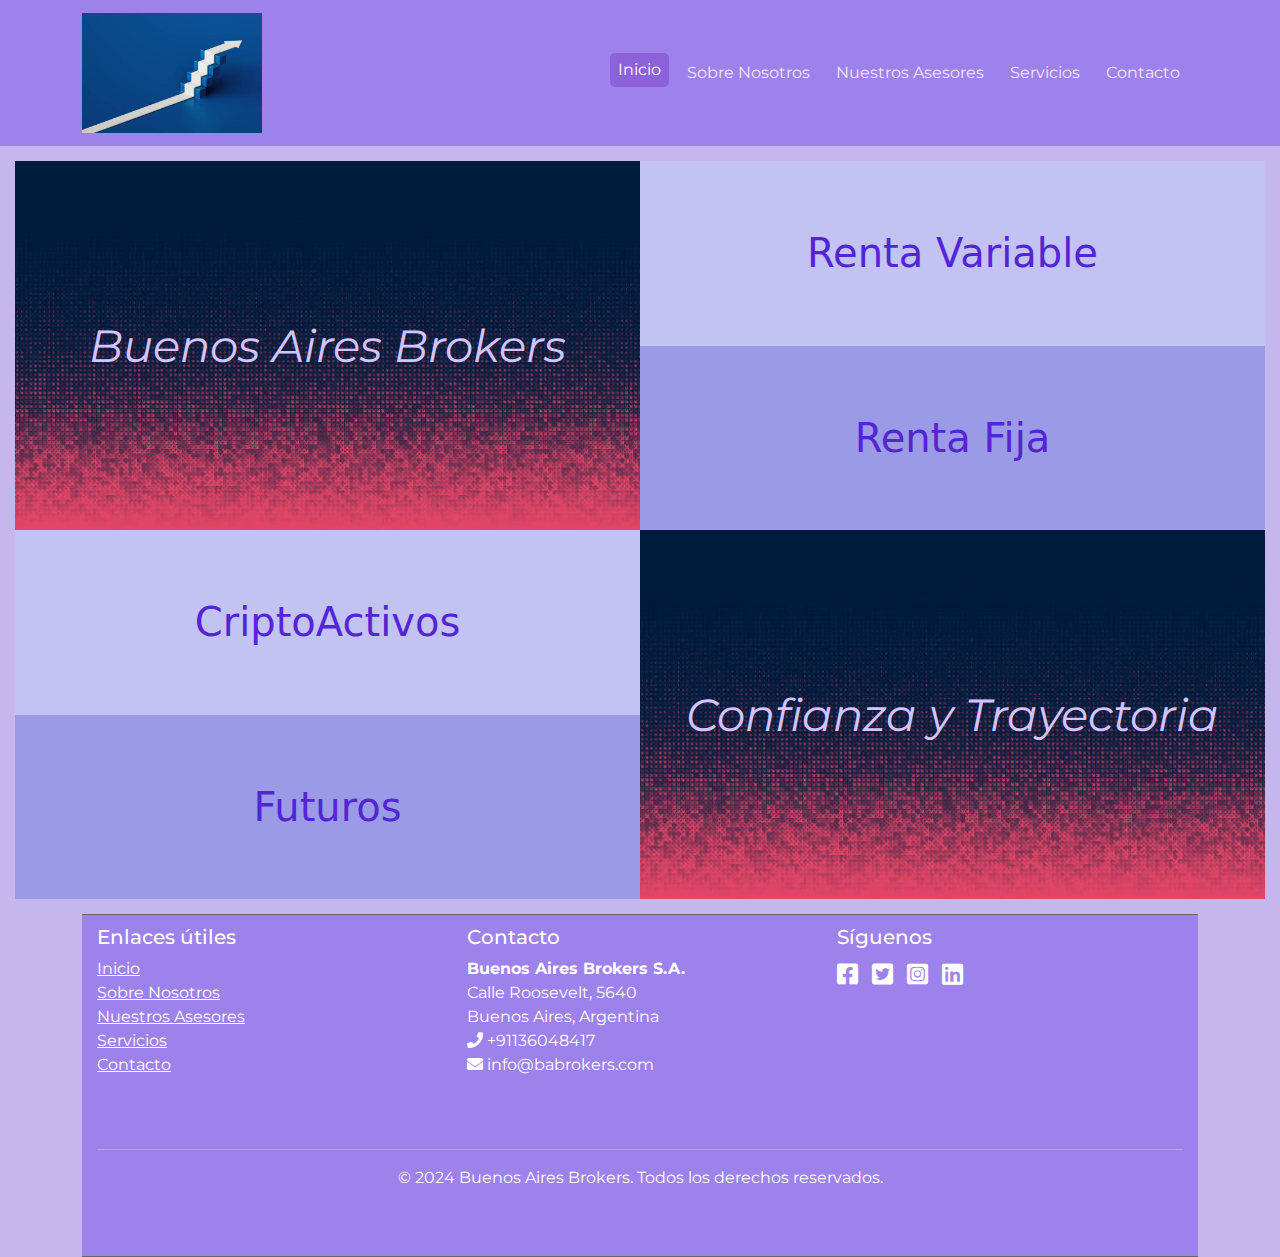
<file: index.html>
<!DOCTYPE html>
<html lang="es">
<head>
    <meta charset="UTF-8">
    <meta name="viewport" content="width=device-width, initial-scale=1.0">

    <meta name="description" content="Buenos Aires Brokers es el broker financiero mas grande y confiable de latinoamerica">
    <meta name="keywords" content="inversiones valores acciones portafolio financiero gestion asesor finanzas">
    <meta name="author" content="Alejandro Mendez Signori">
    <meta property="og:title" content="Buenos aires Brokers" >
    <meta property="og:description" content="Es una empresa de asesoramiento financiero">

    <title>BA Brokers</title>
    <link rel="shortcut icon" href="./images/flecha argentina.jpg" type="image/x-icon">
   
<!-- BOOTSTRAP CSS -->
<link rel="stylesheet" href="https://stackpath.bootstrapcdn.com/bootstrap/4.5.2/css/bootstrap.min.css">
<!-- PARA ICONOS -->
<link rel="stylesheet" href="https://cdnjs.cloudflare.com/ajax/libs/font-awesome/5.15.3/css/all.min.css">

<link rel="stylesheet" href="./scss/estilo.css">

</head>
<body class="fondo">

      <header class="navbar navbar-expand-lg navbar-dark custom-navbar">
          <div class="container">
              <a class="navbar-brand" href="#">
                  <img src="./images/flecha argentina.jpg" alt="Logo" height="120">
              </a>
              <button class="navbar-toggler" type="button" data-bs-toggle="collapse" data-bs-target="#navbarNav" aria-controls="navbarNav" aria-expanded="false" aria-label="Toggle navigation">
                  <span class="navbar-toggler-icon"></span>
              </button>
              <div class="collapse navbar-collapse justify-content-end" id="navbarNav">
                  <ul class="navbar-nav">
                      <li class="nav-item">
                          <a class="nav-link active" aria-current="page" href="index.html">Inicio</a>
                      </li>
                      <li class="nav-item">
                          <a class="nav-link" href="./pages/sobrenosotros.html">Sobre Nosotros</a>
                      </li>
                      <li class="nav-item">
                          <a class="nav-link" href="./pages/nuestrosasesores.html">Nuestros Asesores</a>
                      </li>
                      <li class="nav-item">
                          <a class="nav-link" href="./pages/servicios.html">Servicios</a>
                      </li>
                      <li class="nav-item">
                          <a class="nav-link" href="./pages/contacto.html">Contacto</a>
                      </li>
                  </ul>
              </div>
          </div>
      </header>   

      <main>
        <section>
        <div class="contenedor">
            <div class="caja caja1">Buenos Aires Brokers</div>
            <div class="caja caja2">Renta Variable</div>
            <div class="caja caja3">Renta Fija</div>
            <div class="caja caja4">CriptoActivos</div>
            <div class="caja caja5">Futuros</div>
            <div class="caja caja6">Confianza y Trayectoria</div>
        </div>  
        </section> 
      </main>

<div class="container">
    <footer class="footer">
      <div class="row">
        <div class="col-md-4">
          <h5>Enlaces útiles</h5>
          <ul class="list-unstyled">
            <li><a href="index.html">Inicio</a></li>
            <li><a href="./pages/sobrenosotros.html">Sobre Nosotros</a></li>
            <li><a href="./pages/nuestrosasesores.html">Nuestros Asesores</a></li>
            <li><a href="./pages/servicios.html">Servicios</a></li>
            <li><a href="./pages/contacto.html">Contacto</a></li>
          </ul>
        </div>
        <div class="col-md-4">
          <h5>Contacto</h5>
          <address>
            <strong>Buenos Aires Brokers S.A.</strong><br>
            Calle Roosevelt, 5640<br>
            Buenos Aires, Argentina<br>
            <i class="fas fa-phone"></i> +91136048417<br>
            <i class="fas fa-envelope"></i> info@babrokers.com
          </address>
        </div>
        <div class="col-md-4">
          <h5>Síguenos</h5>
          <div class="social-icons">
            <a href="https://www.facebook.com/tu_pagina" target="_blank"><i class="fab fa-facebook-square"></i></a>
            <a href="https://twitter.com/tu_cuenta" target="_blank"><i class="fab fa-twitter-square"></i></a>
            <a href="https://www.instagram.com/tu_cuenta" target="_blank"><i class="fab fa-instagram-square"></i></a>
            <a href="https://www.linkedin.com/in/tu_perfil" target="_blank"><i class="fab fa-linkedin"></i></a>
          </div>
        </div>
      </div>
      <div class="row">
        <div class="col">
          <hr>
          <p class="text-center">© 2024 Buenos Aires Brokers. Todos los derechos reservados.</p>
        </div>
      </div>
    </footer>
  </div>

  <!-- jQuery y Bootstrap JS -->
  <script src="https://code.jquery.com/jquery-3.5.1.slim.min.js"></script>
  <script src="https://cdn.jsdelivr.net/npm/@popperjs/core@2.5.4/dist/umd/popper.min.js"></script>
  <script src="https://stackpath.bootstrapcdn.com/bootstrap/4.5.2/js/bootstrap.min.js"></script>

<link href="https://cdn.jsdelivr.net/npm/bootstrap@5.3.3/dist/css/bootstrap.min.css" rel="stylesheet" integrity="sha384-QWTKZyjpPEjISv5WaRU9OFeRpok6YctnYmDr5pNlyT2bRjXh0JMhjY6hW+ALEwIH" crossorigin="anonymous">
<script src="https://cdn.jsdelivr.net/npm/bootstrap@5.3.3/dist/js/bootstrap.bundle.min.js" integrity="sha384-YvpcrYf0tY3lHB60NNkmXc5s9fDVZLESaAA55NDzOxhy9GkcIdslK1eN7N6jIeHz" crossorigin="anonymous"></script>
</body>
</html>
</file>
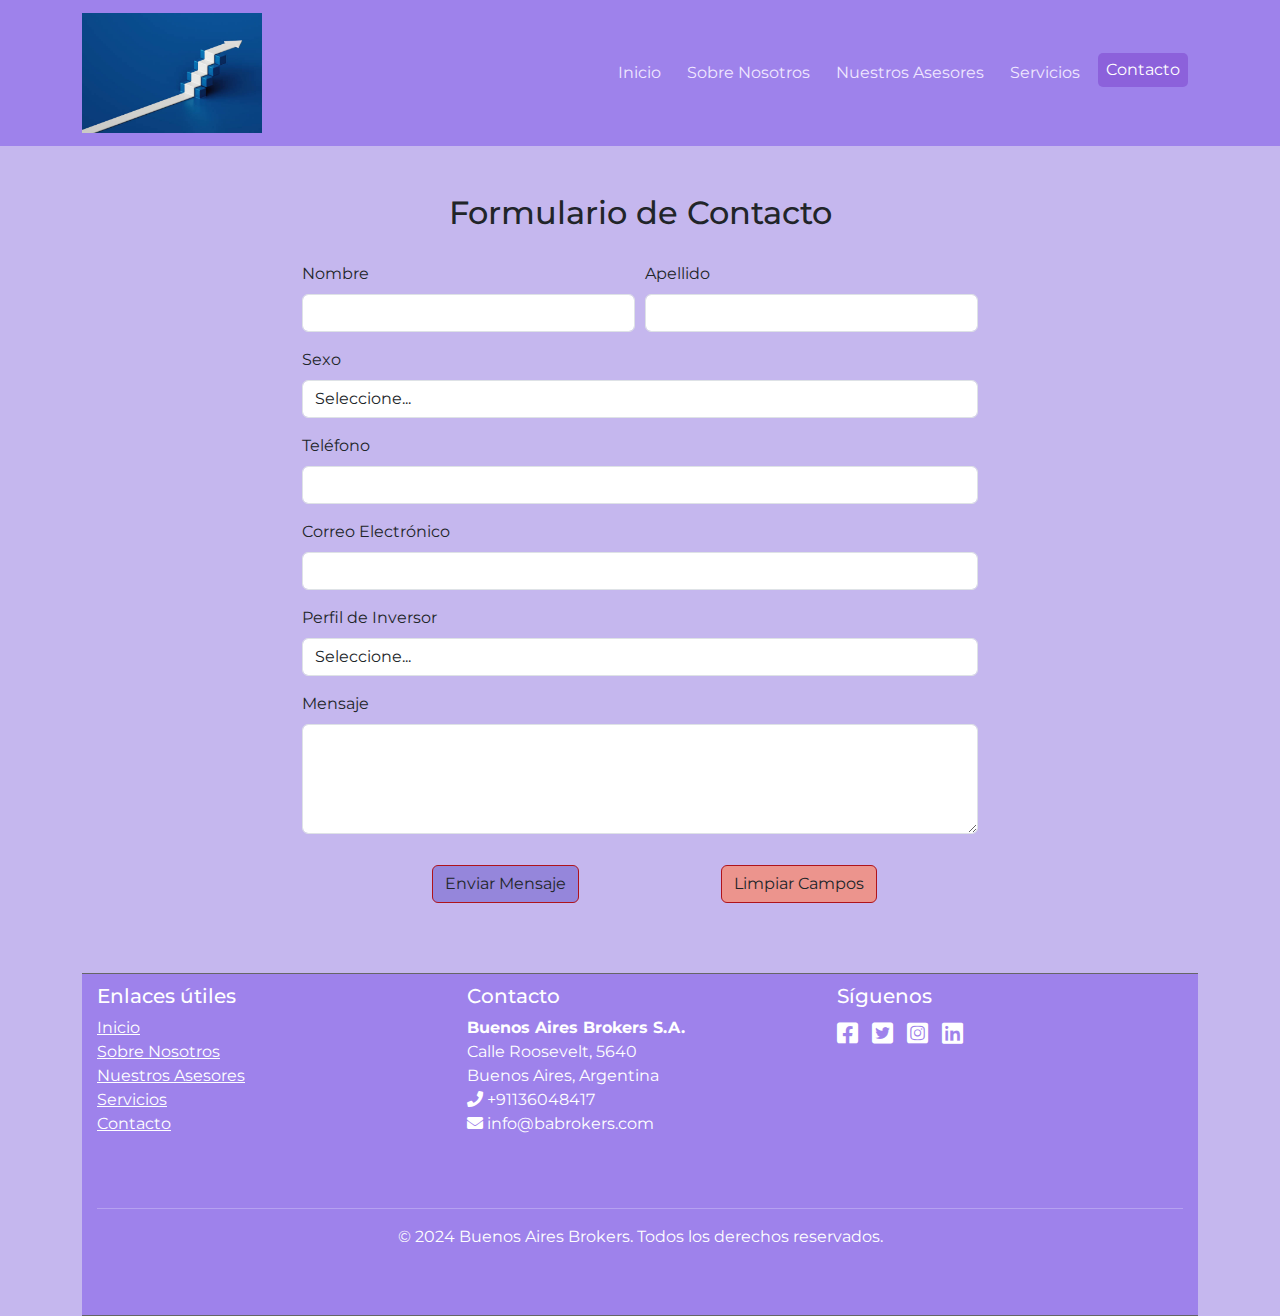
<file: pages/contacto.html>
<!DOCTYPE html>
<html lang="es">
<head>
    <meta charset="UTF-8">
    <meta name="viewport" content="width=device-width, initial-scale=1.0">

    <meta name="description" content="Buenos Aires Brokers es el broker financiero mas grande y confiable de latinoamerica">
    <meta name="keywords" content="contacto inversiones valores acciones portafolio financiero gestion asesor finanzas">
    <meta name="author" content="Alejandro Mendez Signori">
    <meta property="og:title" content="Buenos aires Brokers" >
    <meta property="og:description" content="Es una empresa de asesoramiento financiero">
    
    <title>BA Brokers</title>
    <link rel="shortcut icon" href="./images/flecha argentina.jpg" type="image/x-icon">
  
<!-- BOOTSTRAP CSS -->
<link rel="stylesheet" href="https://stackpath.bootstrapcdn.com/bootstrap/4.5.2/css/bootstrap.min.css">
<!-- PARA ICONOS -->
<link rel="stylesheet" href="https://cdnjs.cloudflare.com/ajax/libs/font-awesome/5.15.3/css/all.min.css">

<link rel="stylesheet" href="../scss/estilo.css">

</head>
<body class="fondo">

      <header class="navbar navbar-expand-lg navbar-dark custom-navbar">
        <div class="container">
          <a class="navbar-brand" href="#">
            <img src="../images/flecha argentina.jpg" alt="Logo" height="120">
          </a>
          <button class="navbar-toggler" type="button" data-bs-toggle="collapse" data-bs-target="#navbarNav" aria-controls="navbarNav" aria-expanded="false" aria-label="Toggle navigation">
            <span class="navbar-toggler-icon"></span>
          </button>
          <div class="collapse navbar-collapse justify-content-end" id="navbarNav">
            <ul class="navbar-nav">
              <li class="nav-item">
                <a class="nav-link" href="../index.html">Inicio</a>
              </li>
              <li class="nav-item">
                <a class="nav-link" href="sobrenosotros.html">Sobre Nosotros</a>
              </li>
              <li class="nav-item">
                <a class="nav-link" href="nuestrosasesores.html">Nuestros Asesores</a>
              </li>
              <li class="nav-item">
                <a class="nav-link" href="servicios.html">Servicios</a>
              </li>
              <li class="nav-item">
                <a class="nav-link active" aria-current="page" href="contacto.html">Contacto</a>
              </li>
            </ul>
          </div>
        </div>
      </header>
           
      <main>
        <div class="container mt-5">
          <div class="row justify-content-center">
              <div class="col-md-8">
                  <h2 class="mb-4 titulo-centrado">Formulario de Contacto</h2>
                  <form action="enviar.php" method="POST">
                      <div class="form-row">
                          <div class="form-group col-md-6">
                              <label for="nombre">Nombre</label>
                              <input type="text" class="form-control" id="nombre" name="nombre" required>
                          </div>
                          <div class="form-group col-md-6">
                              <label for="apellido">Apellido</label>
                              <input type="text" class="form-control" id="apellido" name="apellido" required>
                          </div>
                      </div>
                      <div class="form-group">
                          <label for="sexo">Sexo</label>
                          <select class="form-control" id="sexo" name="sexo" required>
                              <option value="">Seleccione...</option>
                              <option value="masculino">Masculino</option>
                              <option value="femenino">Femenino</option>
                              <option value="otro">Otro</option>
                          </select>
                      </div>
                      <div class="form-group">
                          <label for="telefono">Teléfono</label>
                          <input type="tel" class="form-control" id="telefono" name="telefono" required>
                      </div>
                      <div class="form-group">
                          <label for="email">Correo Electrónico</label>
                          <input type="email" class="form-control" id="email" name="email" required>
                      </div>
                      <div class="form-group">
                          <label for="perfil">Perfil de Inversor</label>
                          <select class="form-control" id="perfil" name="perfil" required>
                              <option value="">Seleccione...</option>
                              <option value="conservador">Conservador</option>
                              <option value="moderado">Moderado</option>
                              <option value="agresivo">Agresivo</option>
                          </select>
                      </div>
                      <div class="form-group">
                          <label for="mensaje">Mensaje</label>
                          <textarea class="form-control" id="mensaje" name="mensaje" rows="4" required></textarea>
                      </div>
                      <button type="submit" class="btn custom-btn-primary mr-2 margin-button">Enviar Mensaje</button>
                      <button type="reset" class="btn custom-btn-secondary margin-button">Limpiar Campos</button>
                  </form>
              </div>
          </div>
        </div>   
      </main>

      <div class="container">
          <footer class="footer">
            <div class="row">
              <div class="col-md-4">
                <h5>Enlaces útiles</h5>
                <ul class="list-unstyled">
                  <li><a href="../index.html">Inicio</a></li>
                  <li><a href="sobrenosotros.html">Sobre Nosotros</a></li>
                  <li><a href="nuestrosasesores.html">Nuestros Asesores</a></li>
                  <li><a href="servicios.html">Servicios</a></li>
                  <li><a href="contacto.html">Contacto</a></li>
                </ul>
              </div>
              <div class="col-md-4">
                <h5>Contacto</h5>
                <address>
                  <strong>Buenos Aires Brokers S.A.</strong><br>
                  Calle Roosevelt, 5640<br>
                  Buenos Aires, Argentina<br>
                  <i class="fas fa-phone"></i> +91136048417<br>
                  <i class="fas fa-envelope"></i> info@babrokers.com
                </address>
              </div>
              <div class="col-md-4">
                <h5>Síguenos</h5>
                <div class="social-icons">
                  <a href="https://www.facebook.com/tu_pagina" target="_blank"><i class="fab fa-facebook-square"></i></a>
                  <a href="https://twitter.com/tu_cuenta" target="_blank"><i class="fab fa-twitter-square"></i></a>
                  <a href="https://www.instagram.com/tu_cuenta" target="_blank"><i class="fab fa-instagram-square"></i></a>
                  <a href="https://www.linkedin.com/in/tu_perfil" target="_blank"><i class="fab fa-linkedin"></i></a>
                </div>
              </div>
            </div>
            <div class="row">
              <div class="col">
                <hr>
                <p class="text-center">© 2024 Buenos Aires Brokers. Todos los derechos reservados.</p>
              </div>
            </div>
          </footer>
        </div>

  <!-- jQuery y Bootstrap JS -->
  <script src="https://code.jquery.com/jquery-3.5.1.slim.min.js"></script>
  <script src="https://cdn.jsdelivr.net/npm/@popperjs/core@2.5.4/dist/umd/popper.min.js"></script>
  <script src="https://stackpath.bootstrapcdn.com/bootstrap/4.5.2/js/bootstrap.min.js"></script>

<link href="https://cdn.jsdelivr.net/npm/bootstrap@5.3.3/dist/css/bootstrap.min.css" rel="stylesheet" integrity="sha384-QWTKZyjpPEjISv5WaRU9OFeRpok6YctnYmDr5pNlyT2bRjXh0JMhjY6hW+ALEwIH" crossorigin="anonymous">
<script src="https://cdn.jsdelivr.net/npm/bootstrap@5.3.3/dist/js/bootstrap.bundle.min.js" integrity="sha384-YvpcrYf0tY3lHB60NNkmXc5s9fDVZLESaAA55NDzOxhy9GkcIdslK1eN7N6jIeHz" crossorigin="anonymous"></script>
</body>
</html>
</file>
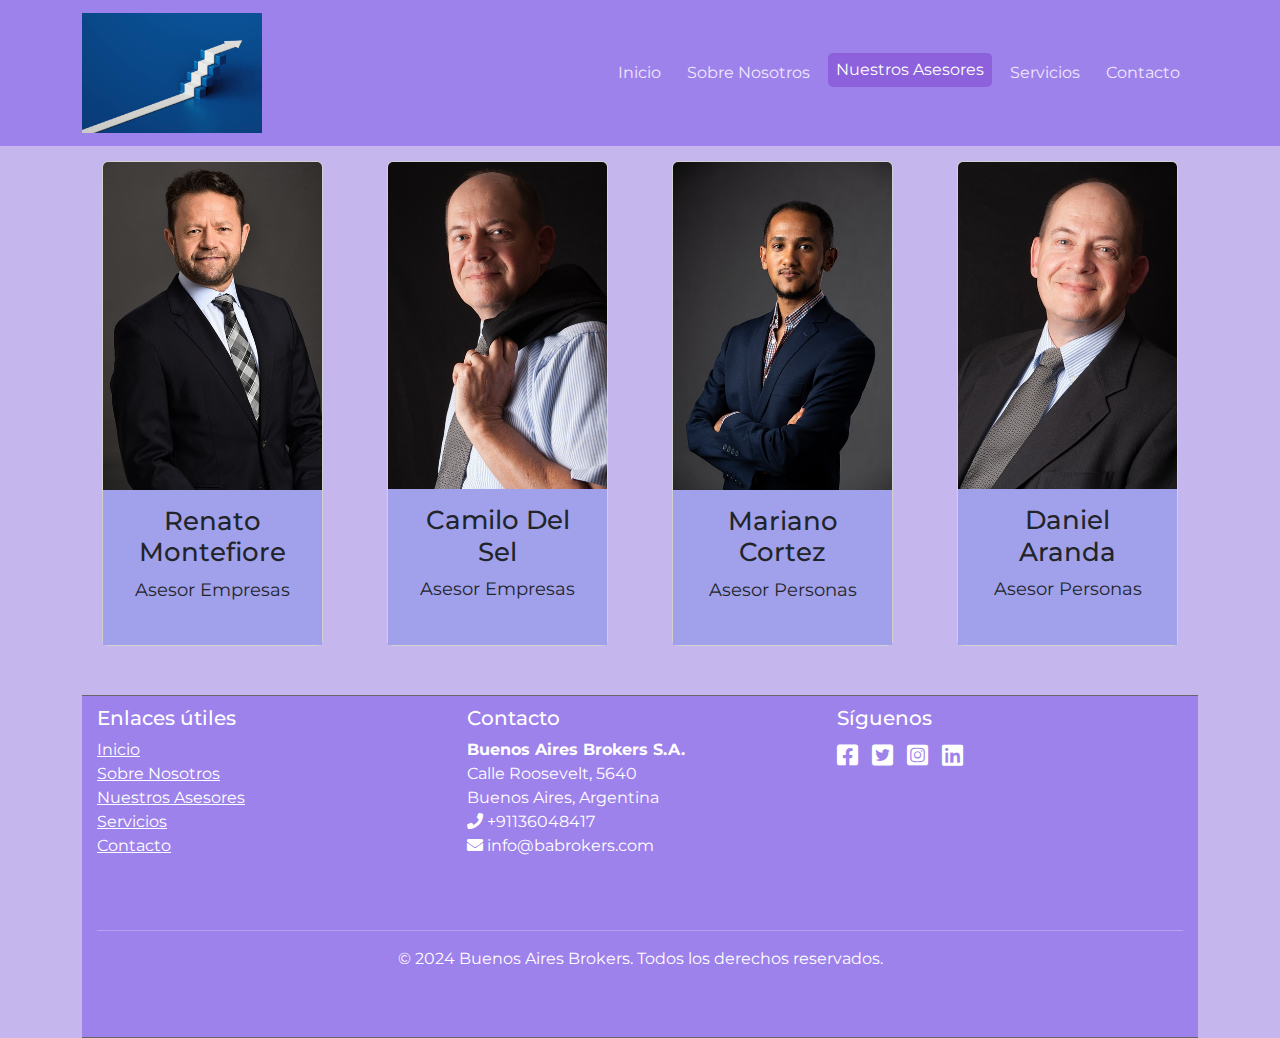
<file: pages/nuestrosasesores.html>
<!DOCTYPE html>
<html lang="es">
<head>
    <meta charset="UTF-8">
    <meta name="viewport" content="width=device-width, initial-scale=1.0">

    <meta name="description" content="Buenos Aires Brokers es el broker financiero mas grande y confiable de latinoamerica">
    <meta name="keywords" content=" asesor inversiones valores acciones portafolio financiero gestion  finanzas">
    <meta name="author" content="Alejandro Mendez Signori">
    <meta property="og:title" content="Buenos aires Brokers" >
    <meta property="og:description" content="Es una empresa de asesoramiento financiero">
    
    <title>BA Brokers</title>
    <link rel="shortcut icon" href="./images/flecha argentina.jpg" type="image/x-icon">
  
<!-- BOOTSTRAP CSS -->
<link rel="stylesheet" href="https://stackpath.bootstrapcdn.com/bootstrap/4.5.2/css/bootstrap.min.css">
<!-- PARA ICONOS -->
<link rel="stylesheet" href="https://cdnjs.cloudflare.com/ajax/libs/font-awesome/5.15.3/css/all.min.css">

<link rel="stylesheet" href="../scss/estilo.css">

</head>

<body class="fondo">

      <header class="navbar navbar-expand-lg navbar-dark custom-navbar">
        <div class="container">
          <a class="navbar-brand" href="#">
            <img src="../images/flecha argentina.jpg" alt="Logo" height="120">
          </a>
          <button class="navbar-toggler" type="button" data-bs-toggle="collapse" data-bs-target="#navbarNav" aria-controls="navbarNav" aria-expanded="false" aria-label="Toggle navigation">
            <span class="navbar-toggler-icon"></span>
          </button>
          <div class="collapse navbar-collapse justify-content-end" id="navbarNav">
            <ul class="navbar-nav">
              <li class="nav-item">
                <a class="nav-link" href="../index.html">Inicio</a>
              </li>
              <li class="nav-item">
                <a class="nav-link" href="sobrenosotros.html">Sobre Nosotros</a>
              </li>
              <li class="nav-item">
                <a class="nav-link active" aria-current="page" href="nuestrosasesores.html">Nuestros Asesores</a>
              </li>
              <li class="nav-item">
                <a class="nav-link" href="servicios.html">Servicios</a>
              </li>
              <li class="nav-item">
                <a class="nav-link" href="contacto.html">Contacto</a>
              </li>
            </ul>
          </div>
        </div>
      </header>
     
    <main>
      <div class="container">
        <div class="row asesores">
          <div class="col-lg-3 col-md-6 mb-4">
            <div class="card h-100">
              <img class="card-img-top" src="../images/ejecutivo1.jpg" alt="Foto Ejecutivo 1">
              <div class="card-body">
                <h4 class="card-title">Renato Montefiore</h4>
                <p class="card-text">Asesor Empresas</p>
              </div>
            </div>
          </div>
      
          <div class="col-lg-3 col-md-6 mb-4">
            <div class="card h-100">
              <img class="card-img-top" src="../images/ejecutivo2.jpg" alt="Foto Ejecutivo 2">
              <div class="card-body">
                <h4 class="card-title">Camilo Del Sel</h4>
                <p class="card-text">Asesor Empresas</p>
              </div>
            </div>
          </div>
      
          <div class="col-lg-3 col-md-6 mb-4">
            <div class="card h-100">
              <img class="card-img-top" src="../images/ejecutivo3.jpg" alt="Foto Ejecutivo 3">
              <div class="card-body">
                <h4 class="card-title">Mariano Cortez</h4>
                <p class="card-text">Asesor Personas</p>
              </div>
            </div>
          </div>
      
          <div class="col-lg-3 col-md-6 mb-4">
            <div class="card h-100">
              <img class="card-img-top" src="../images/ejecutivo4.jpg" alt="Foto Ejecutivo 4">
              <div class="card-body">
                <h4 class="card-title">Daniel Aranda</h4>
                <p class="card-text">Asesor Personas</p>
              </div>
            </div>
          </div>
        </div>
      </div>        
    </main>

    <div class="container">
        <footer class="footer">
          <div class="row">
            <div class="col-md-4">
              <h5>Enlaces útiles</h5>
              <ul class="list-unstyled">
                <li><a href="../index.html">Inicio</a></li>
                <li><a href="sobrenosotros.html">Sobre Nosotros</a></li>
                <li><a href="nuestrosasesores.html">Nuestros Asesores</a></li>
                <li><a href="servicios.html">Servicios</a></li>
                <li><a href="contacto.html">Contacto</a></li>
              </ul>
            </div>
            <div class="col-md-4">
              <h5>Contacto</h5>
              <address>
                <strong>Buenos Aires Brokers S.A.</strong><br>
                Calle Roosevelt, 5640<br>
                Buenos Aires, Argentina<br>
                <i class="fas fa-phone"></i> +91136048417<br>
                <i class="fas fa-envelope"></i> info@babrokers.com
              </address>
            </div>
            <div class="col-md-4">
              <h5>Síguenos</h5>
              <div class="social-icons">
                <a href="https://www.facebook.com/tu_pagina" target="_blank"><i class="fab fa-facebook-square"></i></a>
                <a href="https://twitter.com/tu_cuenta" target="_blank"><i class="fab fa-twitter-square"></i></a>
                <a href="https://www.instagram.com/tu_cuenta" target="_blank"><i class="fab fa-instagram-square"></i></a>
                <a href="https://www.linkedin.com/in/tu_perfil" target="_blank"><i class="fab fa-linkedin"></i></a>
              </div>
            </div>
          </div>
          <div class="row">
            <div class="col">
              <hr>
              <p class="text-center">© 2024 Buenos Aires Brokers. Todos los derechos reservados.</p>
            </div>
          </div>
        </footer>
      </div>

  <!-- jQuery y Bootstrap JS -->
  <script src="https://code.jquery.com/jquery-3.5.1.slim.min.js"></script>
  <script src="https://cdn.jsdelivr.net/npm/@popperjs/core@2.5.4/dist/umd/popper.min.js"></script>
  <script src="https://stackpath.bootstrapcdn.com/bootstrap/4.5.2/js/bootstrap.min.js"></script>

<link href="https://cdn.jsdelivr.net/npm/bootstrap@5.3.3/dist/css/bootstrap.min.css" rel="stylesheet" integrity="sha384-QWTKZyjpPEjISv5WaRU9OFeRpok6YctnYmDr5pNlyT2bRjXh0JMhjY6hW+ALEwIH" crossorigin="anonymous">
<script src="https://cdn.jsdelivr.net/npm/bootstrap@5.3.3/dist/js/bootstrap.bundle.min.js" integrity="sha384-YvpcrYf0tY3lHB60NNkmXc5s9fDVZLESaAA55NDzOxhy9GkcIdslK1eN7N6jIeHz" crossorigin="anonymous"></script>
</body>
</html>
</file>
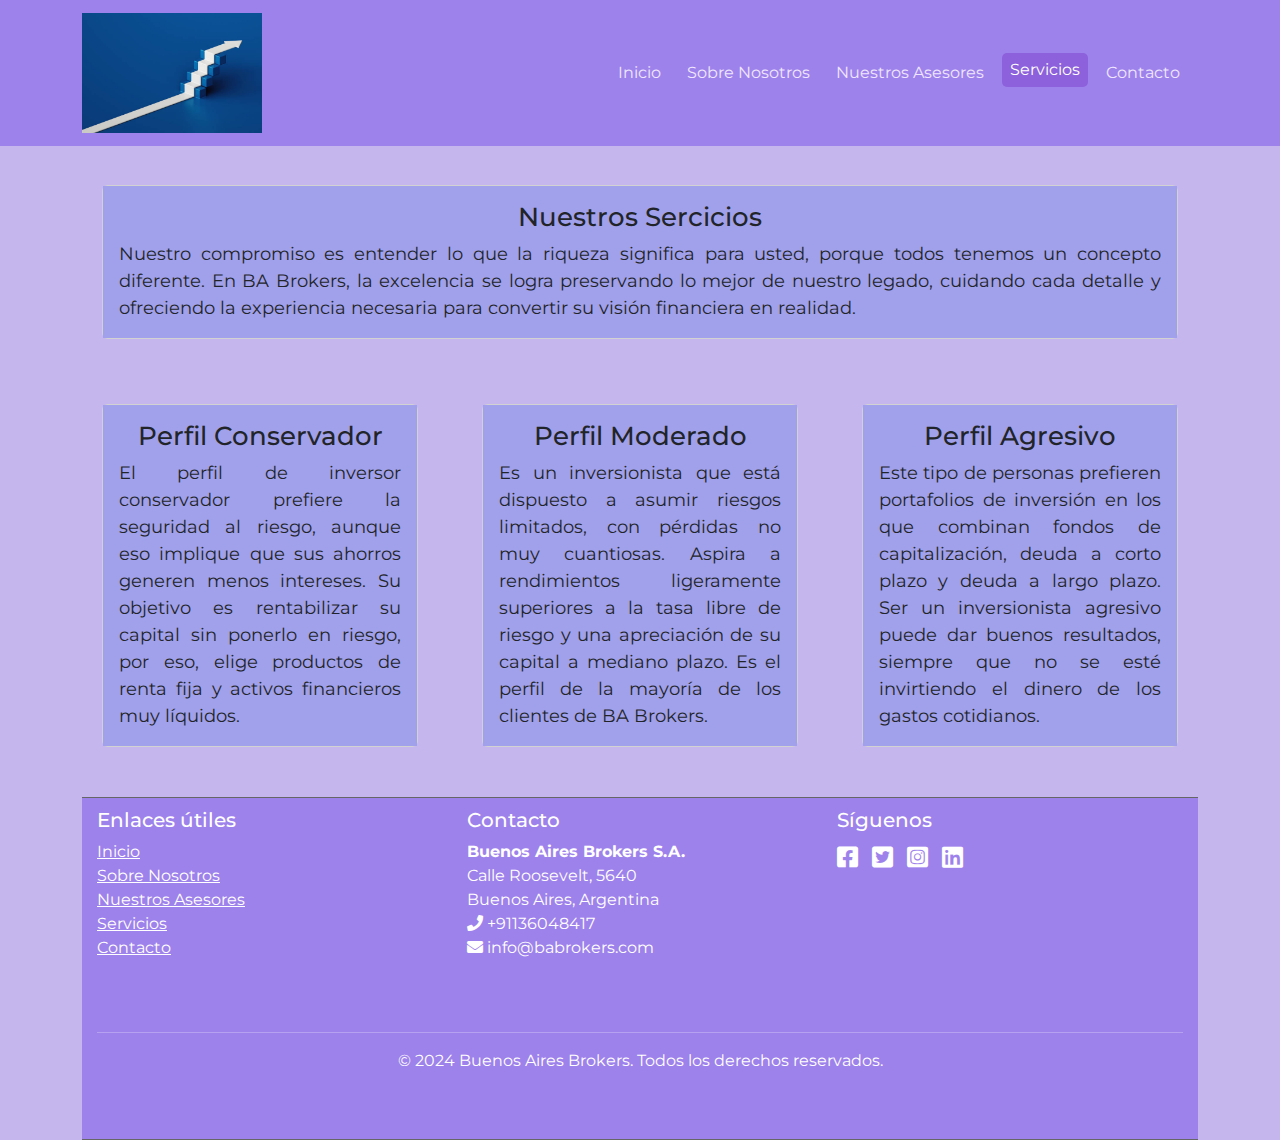
<file: pages/servicios.html>
<!DOCTYPE html>
<html lang="es">
<head>
    <meta charset="UTF-8">
    <meta name="viewport" content="width=device-width, initial-scale=1.0">

    <meta name="description" content="Buenos Aires Brokers es el broker financiero mas grande y confiable de latinoamerica">
    <meta name="keywords" content="servicios inversiones valores acciones portafolio financiero gestion asesor finanzas">
    <meta name="author" content="Alejandro Mendez Signori">
    <meta property="og:title" content="Buenos aires Brokers" >
    <meta property="og:description" content="Es una empresa de asesoramiento financiero">
    
    <title>BA Brokers</title>
    <link rel="shortcut icon" href="./images/flecha argentina.jpg" type="image/x-icon">
  
<!-- BOOTSTRAP CSS -->
<link rel="stylesheet" href="https://stackpath.bootstrapcdn.com/bootstrap/4.5.2/css/bootstrap.min.css">
<!-- PARA ICONOS -->
<link rel="stylesheet" href="https://cdnjs.cloudflare.com/ajax/libs/font-awesome/5.15.3/css/all.min.css">

<link rel="stylesheet" href="../scss/estilo.css">

</head>

<body class="fondo">

      <header class="navbar navbar-expand-lg navbar-dark custom-navbar">
        <div class="container">
          <a class="navbar-brand" href="#">
            <img src="../images/flecha argentina.jpg" alt="Logo" height="120">
          </a>
          <button class="navbar-toggler" type="button" data-bs-toggle="collapse" data-bs-target="#navbarNav" aria-controls="navbarNav" aria-expanded="false" aria-label="Toggle navigation">
            <span class="navbar-toggler-icon"></span>
          </button>
          <div class="collapse navbar-collapse justify-content-end" id="navbarNav">
            <ul class="navbar-nav">
              <li class="nav-item">
                <a class="nav-link" href="../index.html">Inicio</a>
              </li>
              <li class="nav-item">
                <a class="nav-link" href="sobrenosotros.html">Sobre Nosotros</a>
              </li>
              <li class="nav-item">
                <a class="nav-link" href="nuestrosasesores.html">Nuestros Asesores</a>
              </li>
              <li class="nav-item">
                <a class="nav-link active" aria-current="page" href="servicios.html">Servicios</a>
              </li>
              <li class="nav-item">
                <a class="nav-link" href="contacto.html">Contacto</a>
              </li>
            </ul>
          </div>
        </div>
      </header>
           
      <main>
        <div class="container mt-4">
          <div class="row tarjetas">
            <!-- Tarjeta arriba -->
            <div class="col-md-12">
              <div class="card">
                <div class="card-body">
                  <h5 class="card-title">Nuestros Sercicios</h5>
                  <p class="card-text">Nuestro compromiso es entender lo que la riqueza significa para usted, porque todos tenemos un concepto diferente.
                    En BA Brokers, la excelencia se logra preservando lo mejor de nuestro legado, cuidando cada detalle y ofreciendo la experiencia necesaria para convertir su visión financiera en realidad.</p>
                </div>
              </div>
            </div>
          </div>
          <div class="row mt-4">
            <!-- Tres tarjetas abajo -->
            <div class="col-md-4">
              <div class="card">
                <div class="card-body">
                  <h5 class="card-title">Perfil Conservador</h5>
                  <p class="card-text">El perfil de inversor conservador prefiere la seguridad al riesgo, aunque eso implique que sus ahorros generen menos intereses. Su objetivo es rentabilizar su capital sin ponerlo en riesgo, por eso, elige productos de renta fija y activos financieros muy líquidos.</p>
                </div>
              </div>
            </div>
            <div class="col-md-4">
              <div class="card">
                <div class="card-body">
                  <h5 class="card-title">Perfil Moderado</h5>
                  <p class="card-text">Es un inversionista que está dispuesto a asumir riesgos limitados, con pérdidas no muy cuantiosas. Aspira a rendimientos ligeramente superiores a la tasa libre de riesgo y una apreciación de su capital a mediano plazo. Es el perfil de la mayoría de los clientes de BA Brokers.</p>
                </div>
              </div>
            </div>
            <div class="col-md-4">
              <div class="card">
                <div class="card-body">
                  <h5 class="card-title">Perfil Agresivo</h5>
                  <p class="card-text">Este tipo de personas prefieren portafolios de inversión en los que combinan fondos de capitalización, deuda a corto plazo y deuda a largo plazo. Ser un inversionista agresivo puede dar buenos resultados, siempre que no se esté invirtiendo el dinero de los gastos cotidianos.</p>
                </div>
              </div>
            </div>
          </div>
        </div>
       
      </main>

      <div class="container">
          <footer class="footer">
            <div class="row">
              <div class="col-md-4">
                <h5>Enlaces útiles</h5>
                <ul class="list-unstyled">
                  <li><a href="../index.html">Inicio</a></li>
                  <li><a href="sobrenosotros.html">Sobre Nosotros</a></li>
                  <li><a href="nuestrosasesores.html">Nuestros Asesores</a></li>
                  <li><a href="servicios.html">Servicios</a></li>
                  <li><a href="contacto.html">Contacto</a></li>
                </ul>
              </div>
              <div class="col-md-4">
                <h5>Contacto</h5>
                <address>
                  <strong>Buenos Aires Brokers S.A.</strong><br>
                  Calle Roosevelt, 5640<br>
                  Buenos Aires, Argentina<br>
                  <i class="fas fa-phone"></i> +91136048417<br>
                  <i class="fas fa-envelope"></i> info@babrokers.com
                </address>
              </div>
              <div class="col-md-4">
                <h5>Síguenos</h5>
                <div class="social-icons">
                  <a href="https://www.facebook.com/tu_pagina" target="_blank"><i class="fab fa-facebook-square"></i></a>
                  <a href="https://twitter.com/tu_cuenta" target="_blank"><i class="fab fa-twitter-square"></i></a>
                  <a href="https://www.instagram.com/tu_cuenta" target="_blank"><i class="fab fa-instagram-square"></i></a>
                  <a href="https://www.linkedin.com/in/tu_perfil" target="_blank"><i class="fab fa-linkedin"></i></a>
                </div>
              </div>
            </div>
            <div class="row">
              <div class="col">
                <hr>
                <p class="text-center">© 2024 Buenos Aires Brokers. Todos los derechos reservados.</p>
              </div>
            </div>
          </footer>
        </div>

  <!-- jQuery y Bootstrap JS -->
  <script src="https://code.jquery.com/jquery-3.5.1.slim.min.js"></script>
  <script src="https://cdn.jsdelivr.net/npm/@popperjs/core@2.5.4/dist/umd/popper.min.js"></script>
  <script src="https://stackpath.bootstrapcdn.com/bootstrap/4.5.2/js/bootstrap.min.js"></script>

<link href="https://cdn.jsdelivr.net/npm/bootstrap@5.3.3/dist/css/bootstrap.min.css" rel="stylesheet" integrity="sha384-QWTKZyjpPEjISv5WaRU9OFeRpok6YctnYmDr5pNlyT2bRjXh0JMhjY6hW+ALEwIH" crossorigin="anonymous">
<script src="https://cdn.jsdelivr.net/npm/bootstrap@5.3.3/dist/js/bootstrap.bundle.min.js" integrity="sha384-YvpcrYf0tY3lHB60NNkmXc5s9fDVZLESaAA55NDzOxhy9GkcIdslK1eN7N6jIeHz" crossorigin="anonymous"></script>
</body>
</html>
</file>
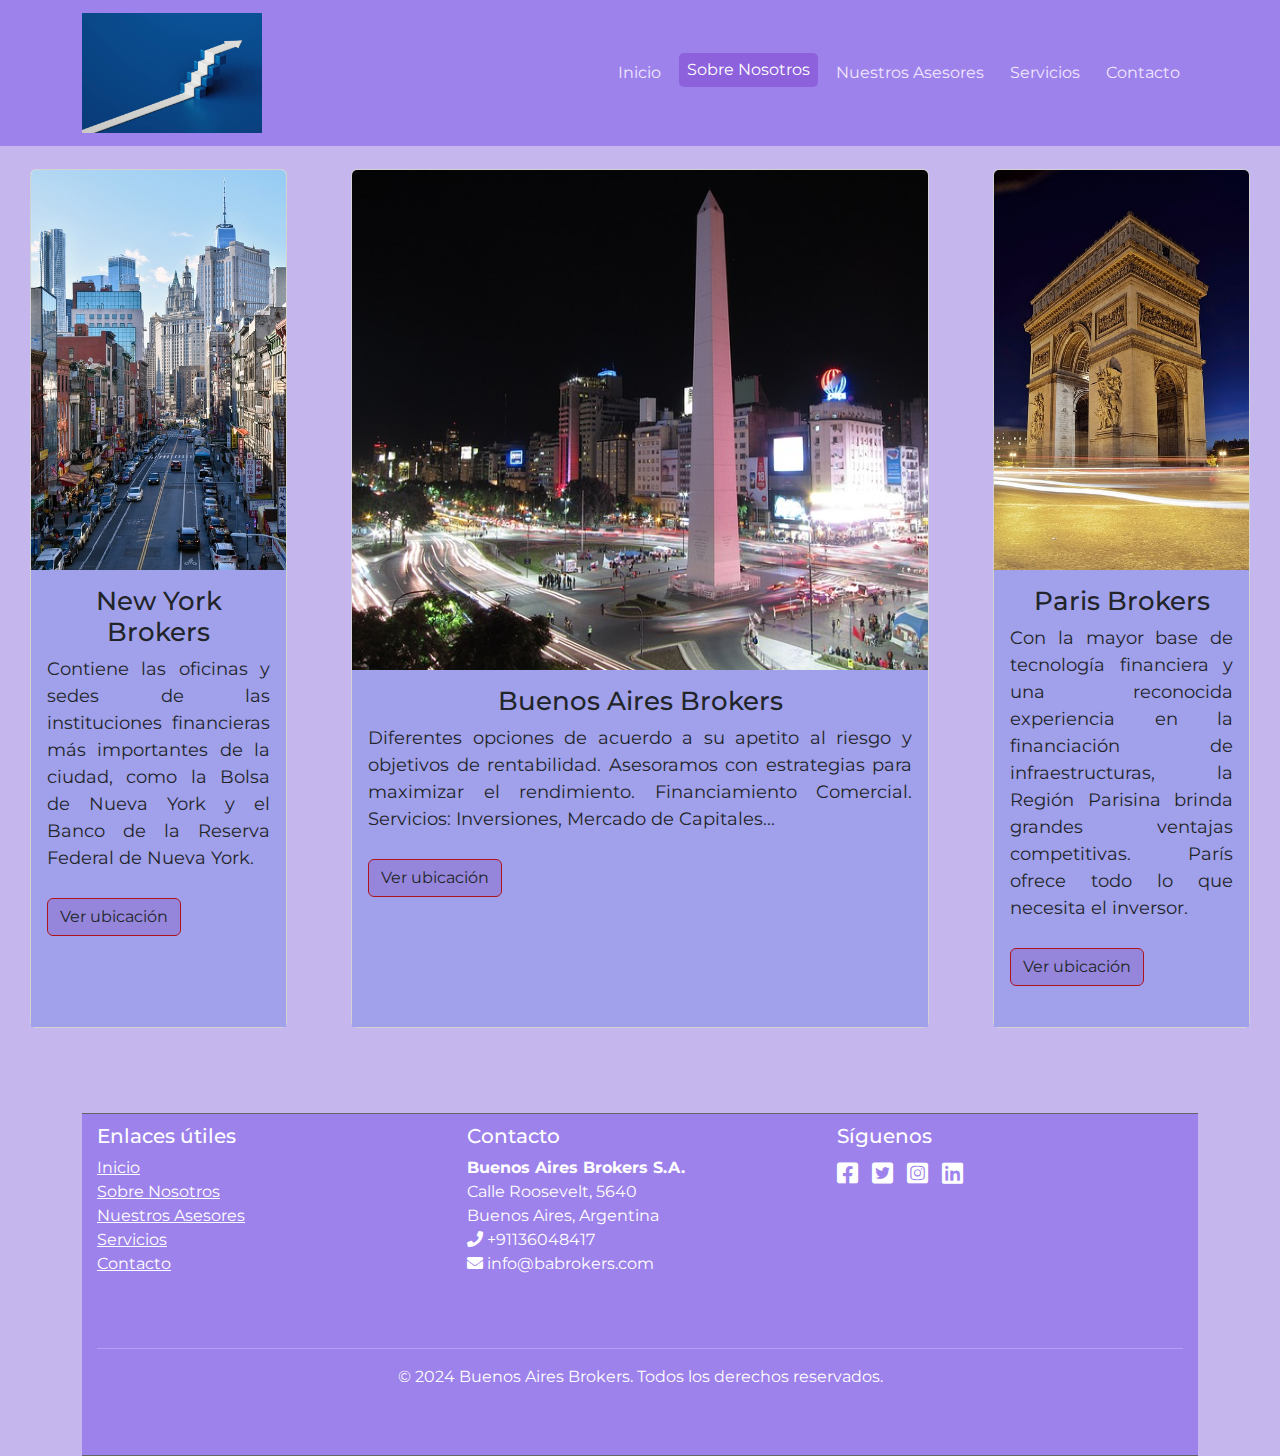
<file: pages/sobrenosotros.html>
<!DOCTYPE html>
<html lang="es">
<head>
    <meta charset="UTF-8">
    <meta name="viewport" content="width=device-width, initial-scale=1.0">

    <meta name="description" content="Buenos Aires Brokers es el broker financiero mas grande y confiable de latinoamerica">
    <meta name="keywords" content="transparencia inversiones valores acciones portafolio financiero gestion asesor finanzas">
    <meta name="author" content="Alejandro Mendez Signori">
    <meta property="og:title" content="Buenos aires Brokers" >
    <meta property="og:description" content="Es una empresa de asesoramiento financiero">
    
    <title>BA Brokers</title>
    <link rel="shortcut icon" href="./images/flecha argentina.jpg" type="image/x-icon">
  
<!-- BOOTSTRAP CSS -->
<link rel="stylesheet" href="https://stackpath.bootstrapcdn.com/bootstrap/4.5.2/css/bootstrap.min.css">
<!-- PARA ICONOS -->
<link rel="stylesheet" href="https://cdnjs.cloudflare.com/ajax/libs/font-awesome/5.15.3/css/all.min.css">

<link rel="stylesheet" href="../scss/estilo.css">

</head>

<body class="fondo">

      <header class="navbar navbar-expand-lg navbar-dark custom-navbar">
        <div class="container">
          <a class="navbar-brand" href="#">
            <img src="../images/flecha argentina.jpg" alt="Logo" height="120">
          </a>
          <button class="navbar-toggler" type="button" data-bs-toggle="collapse" data-bs-target="#navbarNav" aria-controls="navbarNav" aria-expanded="false" aria-label="Toggle navigation">
            <span class="navbar-toggler-icon"></span>
          </button>
          <div class="collapse navbar-collapse justify-content-end" id="navbarNav">
            <ul class="navbar-nav">
              <li class="nav-item">
                <a class="nav-link" href="../index.html">Inicio</a>
              </li>
              <li class="nav-item">
                <a class="nav-link active" aria-current="page" href="sobrenosotros.html">Sobre Nosotros</a>
              </li>
              <li class="nav-item">
                <a class="nav-link" href="nuestrosasesores.html">Nuestros Asesores</a>
              </li>
              <li class="nav-item">
                <a class="nav-link" href="servicios.html">Servicios</a>
              </li>
              <li class="nav-item">
                <a class="nav-link" href="contacto.html">Contacto</a>
              </li>
            </ul>
          </div>
        </div>
      </header>
     
      <main>  
        <section class="containernosotros">
          <div class="sobrenosotros">
              <div class="row mt-2">
                  <div class="col-md-3">
                      <div class="card h-100 animate-card">
                          <img src="../images/nuevayork.jpg" class="card-img-top" alt="foto nueva york" height="400px">
                          <div class="card-body">
                              <h5 class="card-title">New York Brokers</h5>
                              <p class="card-text">Contiene las oficinas y sedes de las instituciones financieras más importantes de la ciudad, como la Bolsa de Nueva York y el Banco de la Reserva Federal de Nueva York.</p>
                              <a href="#" class="btn custo-btn-primary">Ver ubicación</a>
                          </div>
                      </div>
                  </div>
                  <div class="col-md-6">
                      <div class="card h-100 animate-card">
                          <img src="../images/buenosaires.jpg" class="card-img-top" alt="foto buenos aires" height="500px">
                          <div class="card-body">
                              <h5 class="card-title">Buenos Aires Brokers</h5>
                              <p class="card-text">Diferentes opciones de acuerdo a su apetito al riesgo y objetivos de rentabilidad. Asesoramos con estrategias para maximizar el rendimiento. Financiamiento Comercial. Servicios: Inversiones, Mercado de Capitales...</p>
                              <a href="#" class="btn custo-btn-primary">Ver ubicación</a>
                          </div>
                      </div>
                  </div>
                  <div class="col-md-3">
                      <div class="card h-100 animate-card">
                          <img src="../images/paris.jpg" class="card-img-top" alt="foto paris" height="400px">
                          <div class="card-body">
                              <h5 class="card-title">Paris Brokers</h5>
                              <p class="card-text">Con la mayor base de tecnología financiera y una reconocida experiencia en la financiación de infraestructuras, la Región Parisina brinda grandes ventajas competitivas. París ofrece todo lo que necesita el inversor.</p>
                              <a href="#" class="btn custo-btn-primary">Ver ubicación</a>
                          </div>
                      </div>
                  </div>                 
              </div>    
          </div>
        </section>
      </main>

      <div class="container">
          <footer class="footer">
            <div class="row">
              <div class="col-md-4">
                <h5>Enlaces útiles</h5>
                <ul class="list-unstyled">
                  <li><a href="../index.html">Inicio</a></li>
                  <li><a href="sobrenosotros.html">Sobre Nosotros</a></li>
                  <li><a href="nuestrosasesores.html">Nuestros Asesores</a></li>
                  <li><a href="servicios.html">Servicios</a></li>
                  <li><a href="contacto.html">Contacto</a></li>
                </ul>
              </div>
              <div class="col-md-4">
                <h5>Contacto</h5>
                <address>
                  <strong>Buenos Aires Brokers S.A.</strong><br>
                  Calle Roosevelt, 5640<br>
                  Buenos Aires, Argentina<br>
                  <i class="fas fa-phone"></i> +91136048417<br>
                  <i class="fas fa-envelope"></i> info@babrokers.com
                </address>
              </div>
              <div class="col-md-4">
                <h5>Síguenos</h5>
                <div class="social-icons">
                  <a href="https://www.facebook.com/tu_pagina" target="_blank"><i class="fab fa-facebook-square"></i></a>
                  <a href="https://twitter.com/tu_cuenta" target="_blank"><i class="fab fa-twitter-square"></i></a>
                  <a href="https://www.instagram.com/tu_cuenta" target="_blank"><i class="fab fa-instagram-square"></i></a>
                  <a href="https://www.linkedin.com/in/tu_perfil" target="_blank"><i class="fab fa-linkedin"></i></a>
                </div>
              </div>
            </div>
            <div class="row">
              <div class="col">
                <hr>
                <p class="text-center">© 2024 Buenos Aires Brokers. Todos los derechos reservados.</p>
              </div>
            </div>
          </footer>
        </div>

  <!-- jQuery y Bootstrap JS -->
  <script src="https://code.jquery.com/jquery-3.5.1.slim.min.js"></script>
  <script src="https://cdn.jsdelivr.net/npm/@popperjs/core@2.5.4/dist/umd/popper.min.js"></script>
  <script src="https://stackpath.bootstrapcdn.com/bootstrap/4.5.2/js/bootstrap.min.js"></script>

<link href="https://cdn.jsdelivr.net/npm/bootstrap@5.3.3/dist/css/bootstrap.min.css" rel="stylesheet" integrity="sha384-QWTKZyjpPEjISv5WaRU9OFeRpok6YctnYmDr5pNlyT2bRjXh0JMhjY6hW+ALEwIH" crossorigin="anonymous">
<script src="https://cdn.jsdelivr.net/npm/bootstrap@5.3.3/dist/js/bootstrap.bundle.min.js" integrity="sha384-YvpcrYf0tY3lHB60NNkmXc5s9fDVZLESaAA55NDzOxhy9GkcIdslK1eN7N6jIeHz" crossorigin="anonymous"></script>
</body>
</html>
</file>
<file: scss/estilo.css>
@charset "UTF-8";
@import url("https://fonts.googleapis.com/css2?family=Montserrat:ital,wght@0,100..900;1,100..900&display=swap");
* {
  margin: 0;
  padding: 0;
  box-sizing: border-box;
  font-family: "Montserrat", sans-serif;
}

.fondo {
  background-color: #c5b7ee;
}

/*header*/
.custom-navbar {
  background-color: #9e82eb;
  /* Color fondo navbar personalizado */
}
.custom-navbar .nav-link {
  color: #f0e7ff !important;
  /* Color letras personalizado */
}
.custom-navbar .navbar-nav .nav-item {
  margin-right: 10px;
  /* Espacio entre elementos LI */
}
.custom-navbar .nav-link:hover {
  color: #fff !important;
  /* Cambia a blanco al pasar el ratón */
}
.custom-navbar .nav-link.active {
  color: #fff !important;
  /* Cambia el color del enlace activo */
  background-color: #8c61db !important;
  /* Fondo del enlace activo */
  border-radius: 5px;
  /* Bordes redondeados del enlace activo */
  padding: 5px 10px;
  /* Espaciado interno del enlace activo */
}

/* Pagina principal */
.contenedor {
  margin: 15px;
  height: 82vh;
  display: grid;
  grid-template-columns: 1fr 1fr;
  grid-template-rows: repeat(4, 1fr);
  grid-template-areas: "caja1 caja2" "caja1 caja3" "caja4 caja6" "caja5 caja6";
  animation: fadeIn 1s ease-in-out;
}

.caja {
  display: flex;
  justify-content: center;
  align-items: center;
  transition: transform 0.3s ease, box-shadow 0.3s ease;
}
.caja:hover {
  transform: translateY(-10px);
  box-shadow: 0 8px 16px rgba(0, 0, 0, 0.2);
}

.caja1 {
  grid-area: caja1;
  background-color: #a8f1f1;
  font-size: 45px;
  font-style: italic;
  background-image: url("../images/foto grid1.jpg");
  background-repeat: no-repeat;
  background-size: cover;
  background-color: #d4cff0;
  color: #d3c3ff;
  animation: slideInScale 0.5s ease-in-out;
}

.caja2 {
  grid-area: caja2;
  font-size: 40px;
  background-color: #c2c2f3;
  font-family: "Skranji", system-ui;
  font-weight: 400;
  font-style: normal;
  color: #5425d4;
  animation: slideIn 0.7s ease-in-out;
}

.caja3 {
  grid-area: caja3;
  font-size: 40px;
  background-color: #9a9ae7;
  font-family: "Skranji", system-ui;
  font-weight: 400;
  font-style: normal;
  color: #5425d4;
  animation: slideIn 0.9s ease-in-out;
}

.caja4 {
  grid-area: caja4;
  font-size: 40px;
  background-color: #c2c2f3;
  font-family: "Skranji", system-ui;
  font-weight: 400;
  font-style: normal;
  color: #5425d4;
  animation: slideIn 1.1s ease-in-out;
}

.caja5 {
  grid-area: caja5;
  font-size: 40px;
  background-color: #9a9ae7;
  font-family: "Skranji", system-ui;
  font-weight: 400;
  font-style: normal;
  color: #5425d4;
  animation: slideIn 1.3s ease-in-out;
}

.caja6 {
  grid-area: caja6;
  font-size: 45px;
  font-style: italic;
  background-image: url("../images/foto grid1.jpg");
  background-size: cover;
  background-repeat: no-repeat;
  color: #d3c3ff;
  animation: slideInRotate 1.5s ease-in-out;
}

/* Animaciones */
@keyframes fadeIn {
  from {
    opacity: 0;
  }
  to {
    opacity: 1;
  }
}
@keyframes slideIn {
  from {
    transform: translateX(-100%);
    opacity: 0;
  }
  to {
    transform: translateX(0);
    opacity: 1;
  }
}
@keyframes slideInScale {
  from {
    transform: translateX(-100%) scale(0.5);
    opacity: 0;
  }
  to {
    transform: translateX(0) scale(1);
    opacity: 1;
  }
}
@keyframes slideInRotate {
  from {
    transform: translateX(-100%) rotate(-20deg);
    opacity: 0;
  }
  to {
    transform: translateX(0) rotate(0deg);
    opacity: 1;
  }
}
/*PAGINA SOBRE NOSOTROS*/
.containernosotros {
  margin-top: 0px;
}

.sobrenosotros {
  margin-top: 0;
  margin-right: 10px;
  margin-bottom: 100px;
  margin-left: 10px;
}

/* Botones Nosotros */
.custo-btn-primary {
  margin-top: 10px;
  background-color: #9586db !important;
  /* Color personalizado */
  border-color: #af131b !important;
}

/* Animaciones */
@keyframes fadeInUp {
  0% {
    opacity: 0;
    transform: translateY(20px);
  }
  100% {
    opacity: 1;
    transform: translateY(0);
  }
}
.animate-card {
  animation: fadeInUp 1s ease-out;
}

/*NUESTROS ASESORES*/
.card {
  margin-top: 20px;
  margin-right: 20px;
  margin-bottom: 65px;
  margin-left: 20px;
  /* Ajusta el margen inferior de todas las tarjetas */
}

.card-body {
  background-color: #a1a0eb;
  /* Cambia el color de fondo*/
}
.card-body p {
  font-size: 18px;
  /*tamaño de letra de todos los p*/
  display: flex;
  justify-content: center;
}

/*SERVICIOS*/
.card {
  margin-top: 15px;
  margin-bottom: 10px;
}

.card-title {
  font-size: 26px;
  /* Tamaño de la fuente del título */
  text-align: center;
  /* Centrar el título */
}

.card-text {
  font-size: 16px;
  /* Tamaño de la fuente del texto */
  text-align: justify;
  /* Alinear descripción justificada */
}

.row {
  margin-bottom: 40px;
}

/*FORMULARIO*/
.container form {
  margin: 30px;
}

.titulo-centrado {
  text-align: center;
}

/*Separacion de botones*/
.margin-button {
  margin-top: 15px;
  /* Margen superior para los botones */
  margin-left: 130px;
  text-align: center;
  /* Alinear los botones al centro */
}

/* Color de los botones formulario*/
.custom-btn-primary {
  background-color: #9586db !important;
  border-color: #af131b !important;
}

.custom-btn-secondary {
  background-color: #ec948d !important;
  border-color: #af131b !important;
}

/*footer*/
footer {
  background-color: #9e82eb;
  color: #fff;
  padding: 10px 0;
  /* Ajustar el padding para reducir la altura */
  width: 100%;
  /* Asegura que el footer ocupe todo el ancho */
  bottom: 0;
  /* Fija el footer en la parte inferior */
  left: 0;
  /* Ajusta el footer a la izquierda */
  border-top: 1px solid #666;
  /* Borde superior */
  border-bottom: 1px solid #666;
  /* Borde inferior */
  padding-left: 15px;
  /* Espaciado a la izquierda */
  padding-right: 15px;
  /* Espaciado a la derecha */
}
footer a {
  color: #fff;
}
footer a:hover {
  color: #f8f9fa;
  text-decoration: none;
}

.social-icons a {
  margin-right: 10px;
  /* Espacio entre los íconos de redes sociales */
  font-size: 24px;
  /* Tamaño de los íconos */
}
.social-icons .fab {
  color: #fff;
  /* Color predeterminado de los íconos */
  transition: color 0.3s ease;
  /* Transición suave para el cambio de color */
}
.social-icons .fab:hover {
  color: #55acee;
  /* Color de Twitter al pasar el ratón */
}
.social-icons .fab.fa-facebook-square:hover {
  color: #3b5998;
  /* Color de Facebook al pasar el ratón */
}
.social-icons .fab.fa-instagram-square:hover {
  color: #e4405f;
  /* Color de Instagram al pasar el ratón */
}
.social-icons .fab.fa-linkedin:hover {
  color: #0077b5;
  /* Color de LinkedIn al pasar el ratón */
}

/* Estilos específicos para los íconos de redes sociales */
/*Media queries*/
@media screen and (max-width: 760px) {
  .contenedor {
    grid-template-columns: 1fr;
    grid-template-rows: repeat(6, 1fr);
    grid-template-areas: "caja1" "caja2" "caja3" "caja4" "caja5" "caja6";
  }
}
@media screen and (max-width: 480px) {
  .contenedor {
    margin: 40px;
    height: 80vh;
    grid-template-columns: 1fr;
    grid-template-rows: repeat(6, 1fr);
    grid-template-areas: "caja1" "caja2" "caja3" "caja4" "caja5" "caja6";
  }
}/*# sourceMappingURL=estilo.css.map */
</file>
